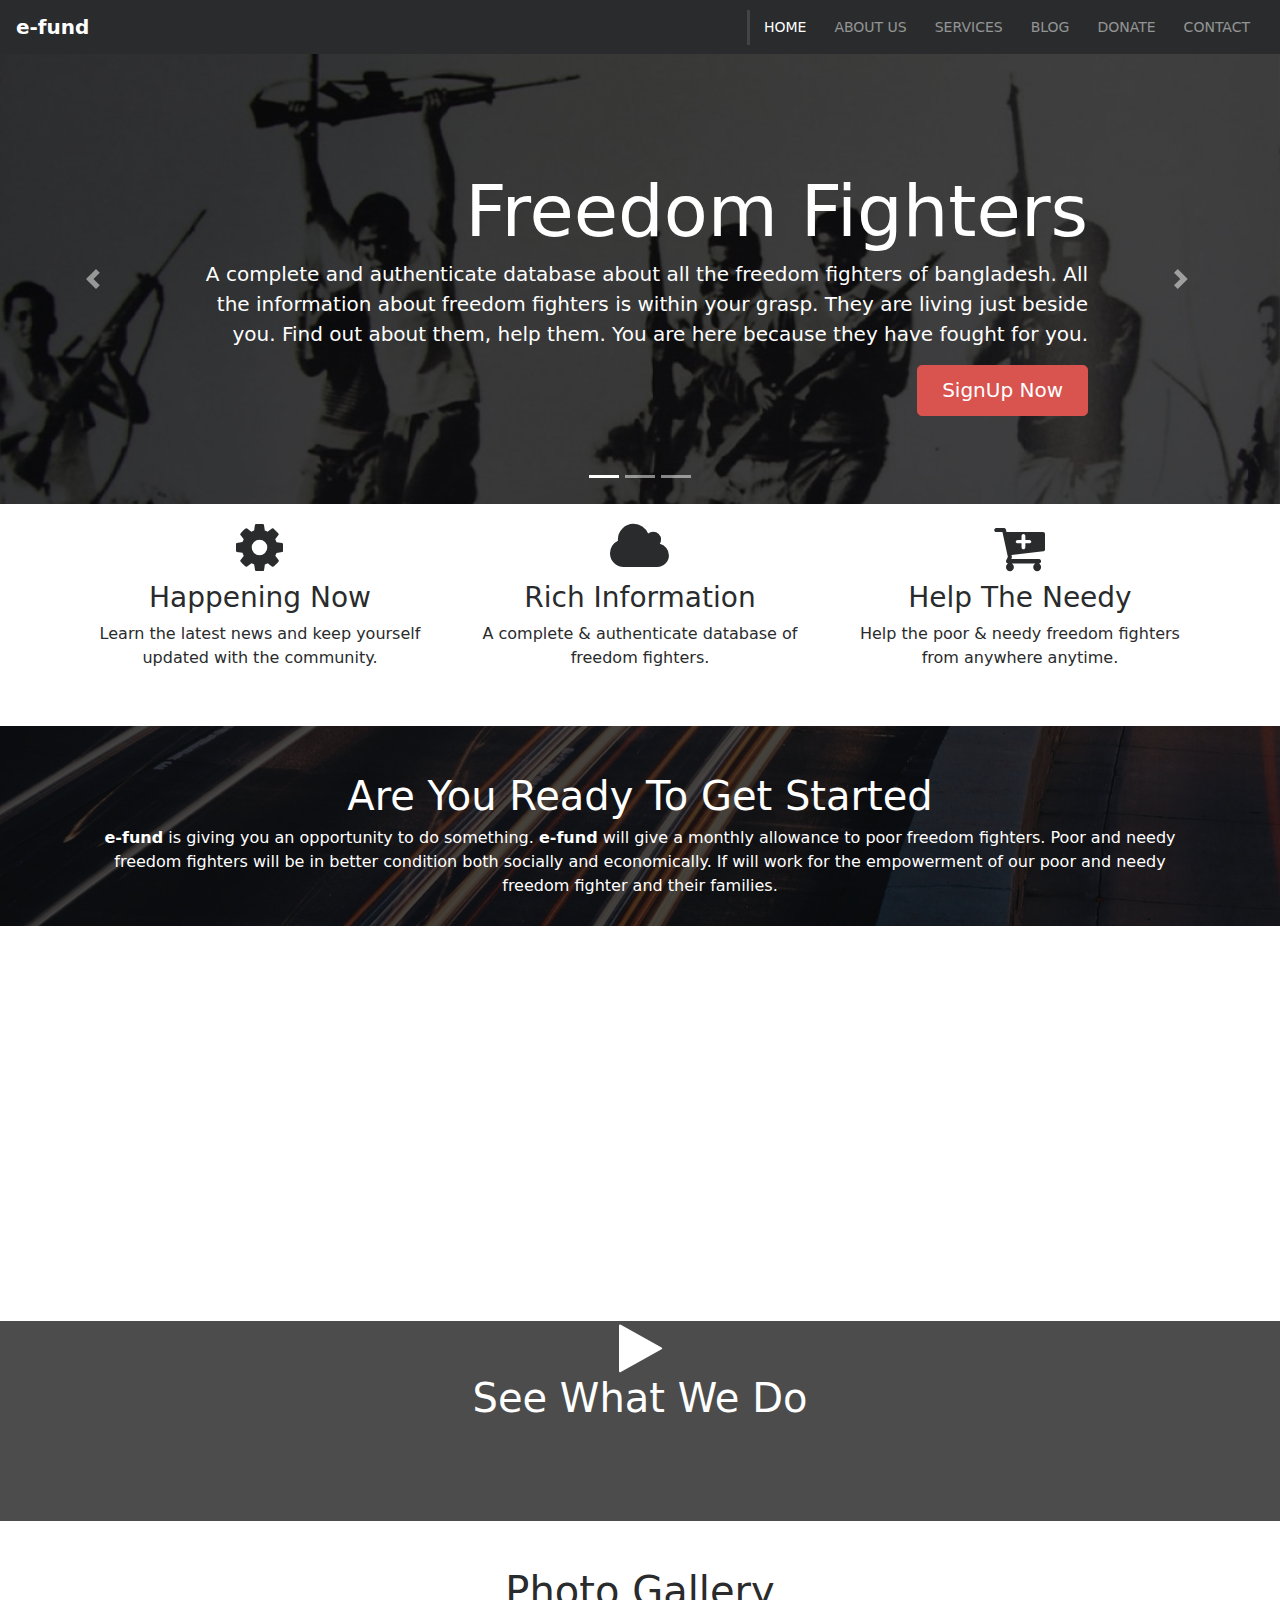
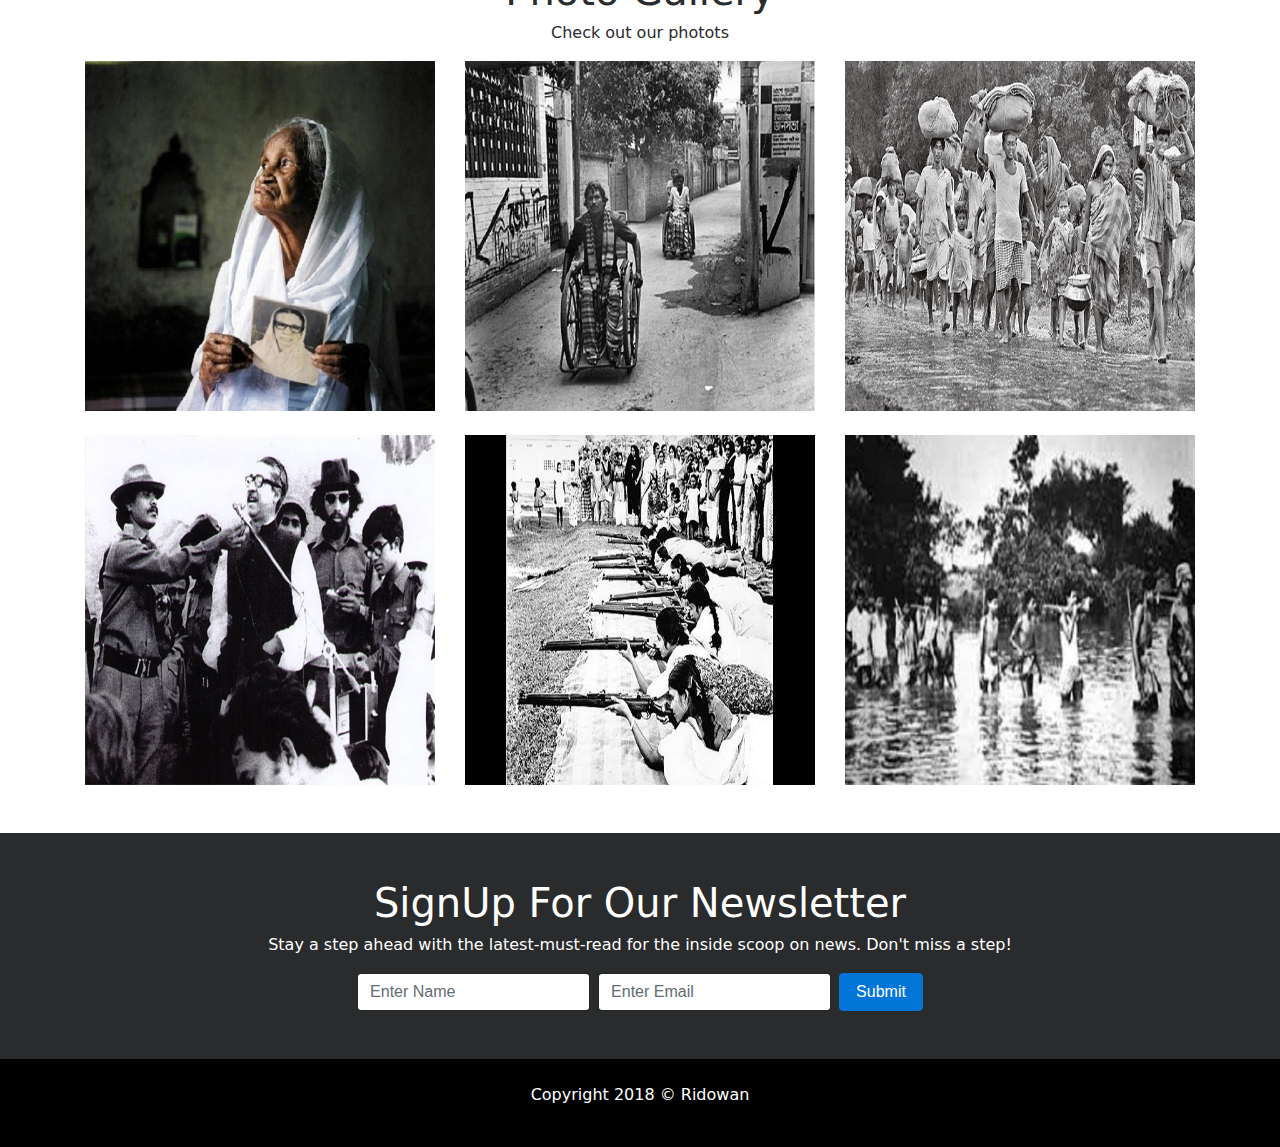
<file: index.html>
<!DOCTYPE html>
<html lang="en">

<head>
  <meta charset="UTF-8">
  <meta name="viewport" content="width=device-width, initial-scale=1.0">
  <meta http-equiv="X-UA-Compatible" content="ie=edge">
  <link rel="stylesheet" href="css/font-awesome.min.css">
  <link rel="stylesheet" href="css/bootstrap.css">
  <link rel="stylesheet" href="css/animate.css">
  <link rel="stylesheet" href="css/ekko-lightbox.css">
  <link rel="stylesheet" href="css/style.css">
  <title>e-fund</title>
</head>

<body>
  <nav class="navbar navbar-toggleable-sm navbar-inverse bg-inverse">
    <button class="navbar-toggler navbar-toggler-right" data-toggle="collapse" data-target="#navbarNav">
      <span class="navbar-toggler-icon"></span>
    </button>
    <a href="/" class="navbar-brand"><b>e-fund</b></a>
    <div class="collapse navbar-collapse" id="navbarNav">
      <ul class="navbar-nav ml-auto">
        <li class="nav-item"><a href="/" class="nav-link active">Home</a></li>
        <li class="nav-item"><a href="about.html" class="nav-link">About Us</a></li>
        <li class="nav-item"><a href="services.html" class="nav-link">Services</a></li>
        <li class="nav-item"><a href="blog.html" class="nav-link">Blog</a></li>
        <li class="nav-item"><a href="donate.html" class="nav-link">Donate</a></li>
        <li class="nav-item"><a href="contact.html" class="nav-link">Contact</a></li>
      </ul>
    </div>
  </nav>
  <!-- Showcase Slider -->
  <section id="showcase">
    <div id="myCarousel" class="carousel slide" data-ride="carousel">
      <ol class="carousel-indicators">
        <li data-target="#myCarousel" data-slide-to="0" class="active"></li>
        <li data-target="#myCarousel" data-slide-to="1"></li>
        <li data-target="#myCarousel" data-slide-to="2"></li>
      </ol>
      <div class="carousel-inner">
        <div class="carousel-item carousel-image-1 active">
          <div class="container dark-overlay">
            <div class="carousel-caption d-none d-sm-block text-right mb-5">
              <h1 class="display-3">Freedom Fighters</h1>
              <p class="lead">A complete and authenticate database about all the freedom fighters of bangladesh. All the information about freedom fighters is within your grasp. They are living just beside you. Find out about them, help them. You are here because they have fought for you.</p>
              <a href="" class="btn btn-danger btn-lg">SignUp Now</a>
            </div>
          </div>
        </div>
        <div class="carousel-item carousel-image-2">
          <div class="container dark-overlay">
            <div class="carousel-caption d-none d-sm-block mb-5">
              <h1 class="display-3">Poverty Battle</h1>
              <p class="lead">Freedom fighter Azizar wins war but loses poverty battle. Though they were not so educated, the spirit of freedom in the country touched their heart and they willingly risked their lives to join the war.</p>
              <a href="http://www.dhakatribune.com/bangladesh/2016/12/06/freedom-fighter-azizar-wins-war-not-poverty/" target="_blank" class="btn btn-primary btn-lg">Learn More</a>
            </div>
          </div>
        </div>
        <div class="carousel-item carousel-image-3">
          <div class="container dark-overlay">
            <div class="carousel-caption d-none d-sm-block text-right mb-5">
              <h1 class="display-3">Kakon Bibi</h1>
              <p class="lead">VALIANT freedom fighter Bir Protik Kakon Bibi continues to fight. She lost her husband, family and many others for the country's liberation. The poor lady often has to depend on the monthly government allowance amounting to only <b>500 Taka</b>, which is also not given regularly. Mostly the payment is made after months.</p>
              <a href="/donate.html" class="btn btn-success btn-lg">Donate Now</a>
            </div>
          </div>
        </div>
      </div>
      <a href="#myCarousel" class="carousel-control-prev" data-slide="prev">
        <span class="carousel-control-prev-icon"></span>
      </a>
      <a href="#myCarousel" class="carousel-control-next" data-slide="next">
        <span class="carousel-control-next-icon"></span>
      </a>
    </div>
  </section>

  <!-- HOME ICON SECTION -->
  <section id="home-icon" class="py-3">
    <div class="container">
      <div class="row">
        <div class="col-md-4 text-center mb-4 wow rollIn">
          <i class="fa fa-cog mb-2"></i>
          <h3>Happening Now</h3>
          <p>Learn the latest news and keep yourself updated with the community.</p>
        </div>
        <div class="col-md-4 text-center mb-4  wow jackInTheBox">
          <i class="fa fa-cloud mb-2"></i>
          <h3>Rich Information</h3>
          <p>A complete & authenticate database of freedom fighters.</p>
        </div>
        <div class="col-md-4 text-center mb-4 wow rollIn">
          <i class="fa fa-cart-plus mb-2"></i>
          <h3>Help The Needy</h3>
          <p>Help the poor & needy freedom fighters from anywhere anytime.</p>
        </div>
      </div>
    </div>
  </section>

  <!-- HOME HEADING SECTION -->
  <section id="home-heading" class="p-5">
    <div class="dark-overlay">
      <div class="row">
        <div class="col">
          <div class="container pt-5">
            <h1>Are You Ready To Get Started</h1>
            <p class=" hidden-sm-down wow rotateIn">
              <b>e-fund</b> is giving you an opportunity to do something. <b>e-fund</b> will give a monthly allowance to poor freedom fighters. Poor and needy freedom fighters will be in better condition both socially and economically. If will work for the empowerment of our poor and needy freedom fighter and their families.</p>
          </div>
        </div>
      </div>
    </div>
  </section>

  <!-- INFO SECTION -->
  <section id="info" class="py-3">
    <div class="container">
      <div class="row">
        <div class="col-sm-6 align-self-center wow jello">
          <h3>How <b>e-fund</b>  work?</h3>
          <p>Every Freedom fighter will maintain a bank account. e-fund will help them in that regard. The donor can directly put money on their account. There is no third party in action. Donors can directly communicate with the recipient. There will be various payment methods like bikash, rocket, online banking and so on. Payment can be done through mobile also.</p>
          <a href="#" class="btn btn-outline-danger btn-lg">Learn More</a>
        </div>
        <div class="col-sm-6 wow wobble">
          <img src="img/lap.jpg" alt="" class="img-fluid">
        </div>
      </div>
    </div>
  </section>

  <!-- VIDEO PLAY SECTION -->
  <section id="video-play">
    <div class="dark-overlay">
      <div class="row">
        <div class="col">
          <div class="container">
            <a href="" class="video" data-video="https://www.youtube.com/embed/pXoL0sMdl0w" data-toggle="modal" data-target="#videoModal"><i class="fa fa-play"></i></a>
            <h1>See What We Do</h1>
          </div>
        </div>
      </div>
    </div>
  </section>

  <!-- VIDEO MODAL -->
  <div class="modal fade" id="videoModal">
    <div class="modal-dialog">
      <div class="modal-content">
        <div class="modal-body">
          <button class="close" data-dismiss="modal"><span>&times;</span></button>
          <iframe src="" height="400" width="100%" frameborder="0" allowfullscreen></iframe>
        </div>
      </div>
    </div>
  </div>

  <!-- PHOTO GALLERY -->
  <section id="gallery" class="py-5">
    <div class="container">
      <h1 class="text-center">Photo Gallery</h1>
      <p class="text-center">Check out our photots</p>
      <div class="row mb-4">
        <div class="col-md-4">
          <a href="img/gallary(1).jpg" data-toggle="lightbox" data-gallery="img-gallery">
            <img src="img/gallary(1).jpg" height="400" width="400" alt="" class="img-fluid">
          </a>
        </div>
        <div class="col-md-4">
          <a href="img/gallary(2).jpg" data-toggle="lightbox" data-gallery="img-gallery">
            <img src="img/gallary(2).jpg" height="400" width="400" alt="" class="img-fluid">
          </a>
        </div>
        <div class="col-md-4">
          <a href="img/gallary(3).jpg" data-toggle="lightbox" data-gallery="img-gallery">
            <img src="img/gallary(3).jpg" height="400" width="400" alt="" class="img-fluid">
          </a>
        </div>
      </div>
      <div class="row">
        <div class="col-md-4">
          <a href="img/gallary(4).jpg" data-toggle="lightbox" data-gallery="img-gallery">
            <img src="img/gallary(4).jpg" height="400" width="400" alt="" class="img-fluid">
          </a>
        </div>
        <div class="col-md-4">
          <a href="img/gallary(5).jpg" data-toggle="lightbox" data-gallery="img-gallery">
            <img src="img/gallary(5).jpg" height="400" width="400" alt="" class="img-fluid">
          </a>
        </div>
        <div class="col-md-4">
          <a href="img/gallary(6).jpg" data-toggle="lightbox" data-gallery="img-gallery">
            <img src="img/gallary(6).jpg" height="400" width="400" alt="" class="img-fluid">
          </a>
        </div>
      </div>
    </div>
  </section>

  <!-- NEWSLETTER SECTION -->
  <section id="newsletter" class="bg-inverse text-white text-center p-5">
    <div class="container">
      <div class="row">
        <div class="col">
          <h1>SignUp For Our Newsletter</h1>
          <p>Stay a step ahead with the latest-must-read for the inside scoop on news. Don't miss a step!</p>
          <form action="" class="form-inline justify-content-center">
            <label class="sr-only" for="name">Name</label>
            <input type="text" id="name" class="form-control mb-2 mr-sm-2 mb-sm-0" placeholder="Enter Name">
            <label class="sr-only" for="email">Email</label>
            <input type="text" id="email" class="form-control mb-2 mr-sm-2 mb-sm-0" placeholder="Enter Email">
            <button class="btn btn-primary" type="submit">Submit</button>
          </form>
        </div>
      </div>
    </div>
  </section>

  <!-- FOOTER -->
  <footer id="main-footer" class="text-center p-4">
    <div class="container">
      <div class="row">
        <div class="col">
          <p>Copyright 2018 &copy; Ridowan</p>
        </div>
      </div>
    </div>
  </footer>

  <script type="text/javascript" src="js/jquery.min.js"></script>
  <script type="text/javascript" src="js/tether.min.js"></script>
  <script type="text/javascript" src="js/bootstrap.min.js"></script>
  <script type="text/javascript" src="js/ekko-lightbox.min.js"></script>
  <script src="js/wow.min.js"></script>
  <script type="text/javascript" src="js/main.js"></script>
</body>

</html>
</file>
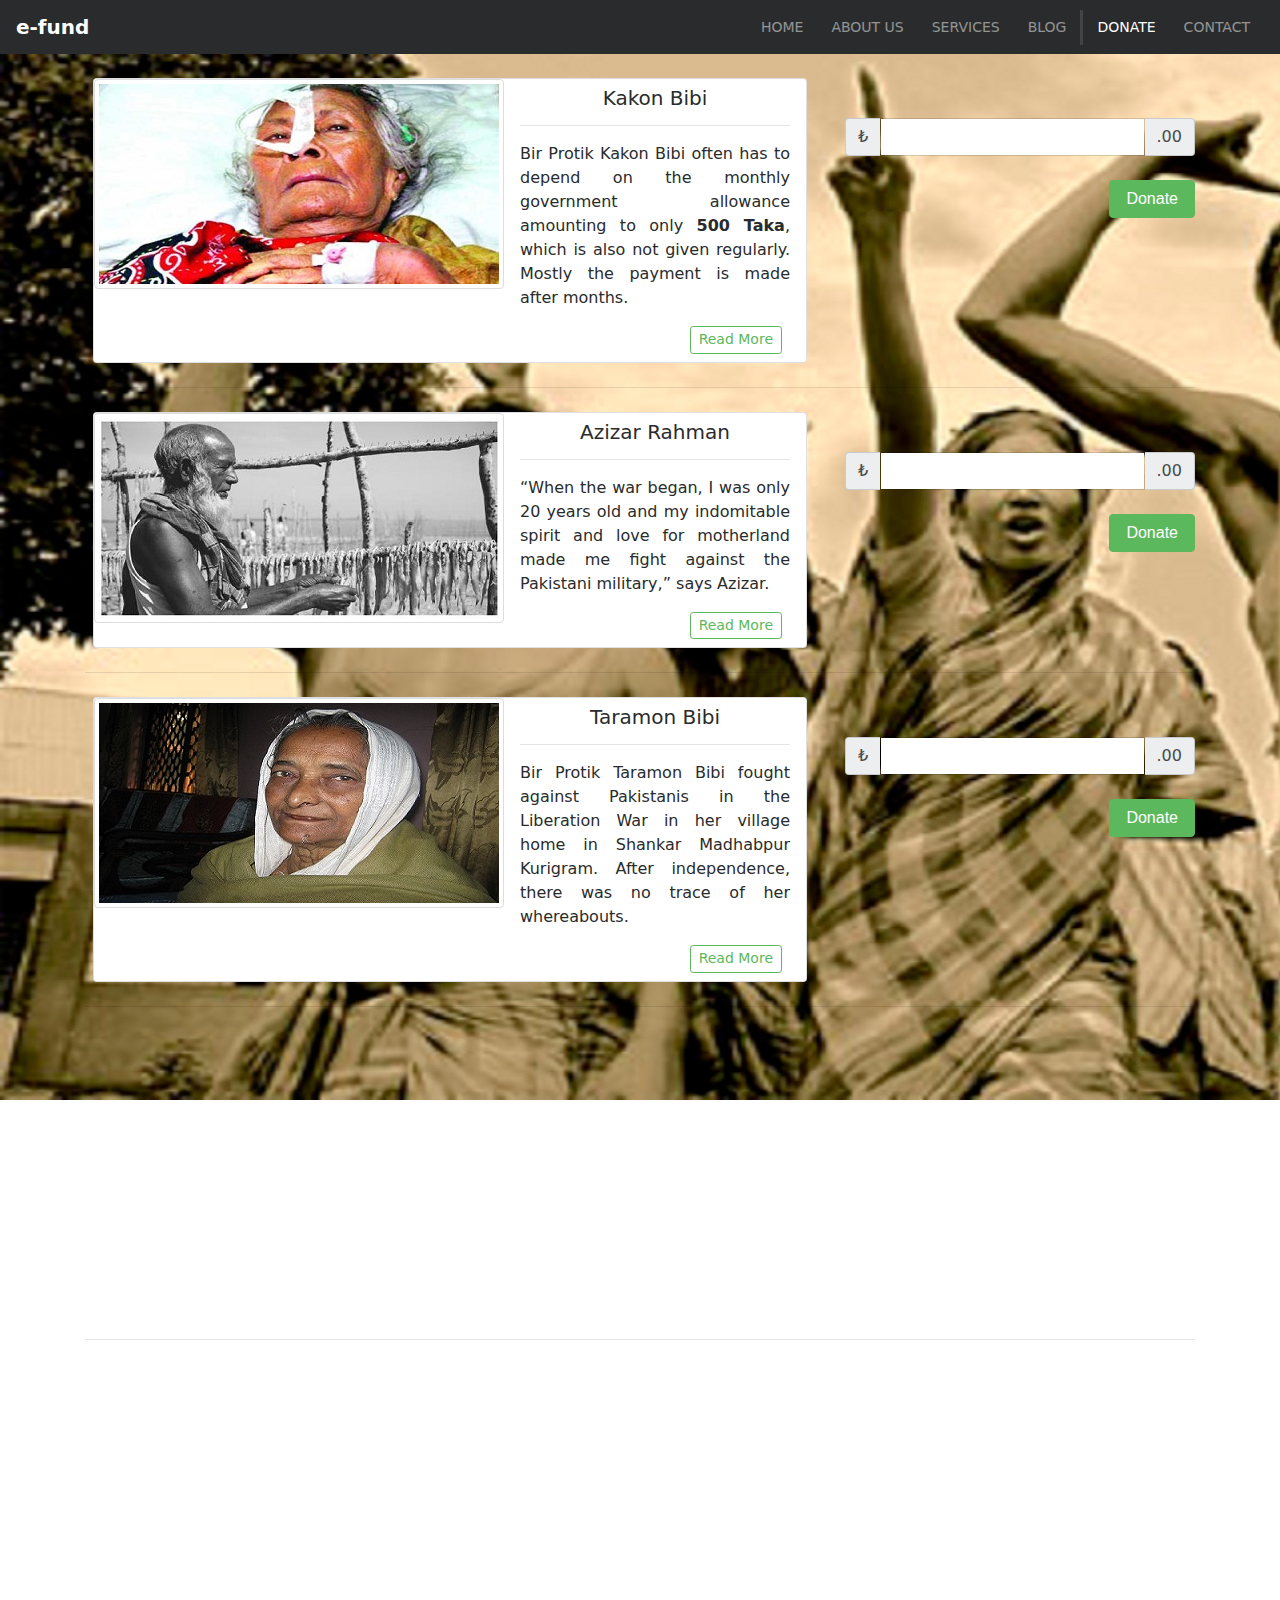
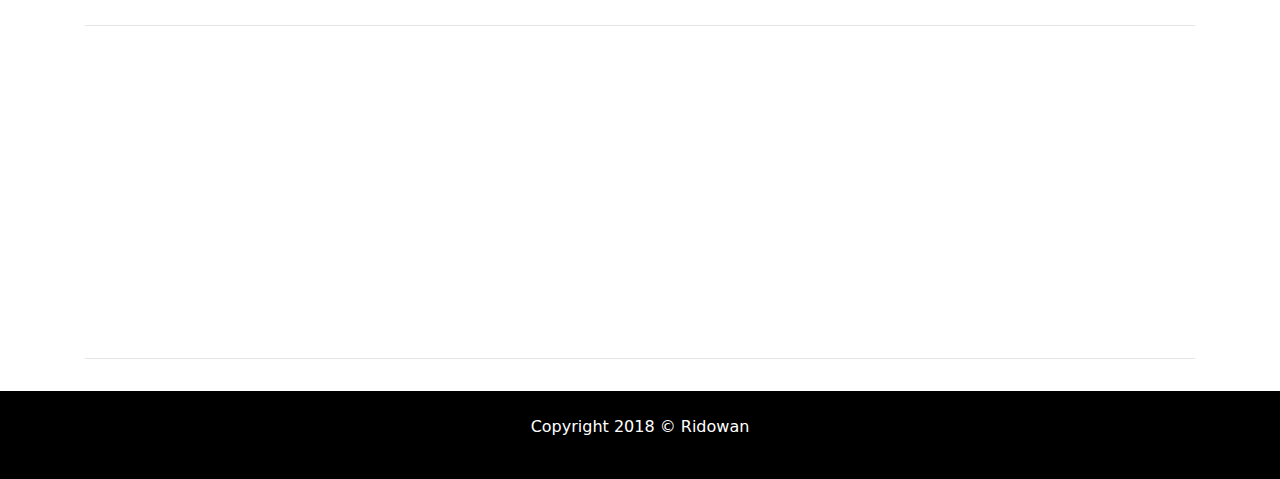
<file: donate.html>
<!DOCTYPE html>
<html lang="en">

<head>
  <meta charset="UTF-8">
  <meta name="viewport" content="width=device-width, initial-scale=1.0">
  <meta http-equiv="X-UA-Compatible" content="ie=edge">
  <link rel="stylesheet" href="css/font-awesome.min.css">
  <link rel="stylesheet" href="css/bootstrap.css">
  <link rel="stylesheet" href="css/animate.css">
  <link rel="stylesheet" href="css/ekko-lightbox.css">
  <link rel="stylesheet" href="css/style.css">
  <title>e-fund</title>
</head>

<body>
  <nav class="navbar navbar-toggleable-sm navbar-inverse bg-inverse">
    <button class="navbar-toggler navbar-toggler-right" data-toggle="collapse" data-target="#navbarNav">
      <span class="navbar-toggler-icon"></span>
    </button>
    <a href="/" class="navbar-brand">
      <b>e-fund</b>
    </a>
    <div class="collapse navbar-collapse" id="navbarNav">
      <ul class="navbar-nav ml-auto">
        <li class="nav-item">
          <a href="/" class="nav-link">Home</a>
        </li>
        <li class="nav-item">
          <a href="about.html" class="nav-link">About Us</a>
        </li>
        <li class="nav-item">
          <a href="services.html" class="nav-link">Services</a>
        </li>
        <li class="nav-item">
          <a href="blog.html" class="nav-link">Blog</a>
        </li>
        <li class="nav-item">
          <a href="donate.html" class="nav-link active">Donate</a>
        </li>
        <li class="nav-item">
          <a href="contact.html" class="nav-link">Contact</a>
        </li>
      </ul>
    </div>
  </nav>

  <!-- INFO SECTION -->
  <section id="donate" class="py-3">
    <div class="container">  
      <div class="row">
        <div class="col-sm-8 wow jello">
          <div class="card m-2">
            <div class="media">
              <img class="d-flex mr-3 align-self-start img-thumbnail img-fluid hidden-md-down" src="img/donate (1).jpg" alt="No Image">
              <div class="media-body mr-3">
                <h5 class="display-6 mt-2">Kakon Bibi</h5><hr>
                <p class="text-justify">Bir Protik Kakon Bibi often has to depend on the monthly government allowance amounting to only
                  <b>500 Taka</b>, which is also not given regularly. Mostly the payment is made after months.</p>
                <a href="" class="btn btn-outline-success btn-sm bottom-align-text float-right mb-2 mr-2">Read More</a>
              </div>
            </div>
          </div>
        </div>
        <div class="col-sm-4 wow rubberBand mt-5">
          <div class="input-group">
            <span class="input-group-addon">&#8378;</span>
            <input class="form-control" type="number">
            <span class="input-group-addon">.00</span>
          </div><br>
          <button class="btn btn-success float-right">Donate</button>
        </div>
      </div>
      <hr>
      <div class="row">
        <div class="col-sm-8 wow jello">
          <div class="card m-2">
            <div class="media">
              <img class="d-flex mr-3 align-self-start img-thumbnail img-fluid hidden-md-down" src="img/donate (2).jpg" alt="No Image">
              <div class="media-body mr-3">
                <h5 class="display-6 mt-2">Azizar Rahman</h5>
                <hr>
                <p class="text-justify">“When the war began, I was only 20 years old and my indomitable spirit and love for motherland made me fight against the
                Pakistani military,” says Azizar.</p>
                <a href="" class="btn btn-outline-success btn-sm bottom-align-text float-right mb-2 mr-2">Read More</a>
              </div>
            </div>
          </div>
        </div>
        <div class="col-sm-4 wow rubberBand mt-5">
          <div class="input-group">
            <span class="input-group-addon">&#8378;</span>
            <input class="form-control" type="number">
            <span class="input-group-addon">.00</span>
          </div>
          <br>
          <button class="btn btn-success float-right">Donate</button>
        </div>
      </div>
      <hr>
      <div class="row">
        <div class="col-sm-8 wow jello">
          <div class="card m-2">
            <div class="media">
              <img class="d-flex mr-3 align-self-start img-thumbnail img-fluid hidden-md-down" src="img/donate (3).jpg" alt="No Image">
              <div class="media-body mr-3">
                <h5 class="display-6 mt-2">Taramon Bibi</h5>
                <hr>
                <p class="text-justify">Bir Protik Taramon Bibi fought against Pakistanis in the Liberation War in her village home in Shankar Madhabpur Kurigram. After independence, there was no trace of her whereabouts.</p>
                <a href="" class="btn btn-outline-success btn-sm bottom-align-text float-right mb-2 mr-2">Read More</a>
              </div>
            </div>
          </div>
        </div>
        <div class="col-sm-4 wow rubberBand mt-5">
          <div class="input-group">
            <span class="input-group-addon">&#8378;</span>
            <input class="form-control" type="number">
            <span class="input-group-addon">.00</span>
          </div>
          <br>
          <button class="btn btn-success float-right">Donate</button>
        </div>
      </div>
      <hr>
      <div class="row">
        <div class="col-sm-8 wow jello">
          <div class="card m-2">
            <div class="media">
              <img class="d-flex mr-3 align-self-start img-thumbnail img-fluid hidden-md-down" src="img/donate (1).jpg" alt="No Image">
              <div class="media-body mr-3">
                <h5 class="display-6 mt-2">Kakon Bibi</h5><hr>
                <p class="text-justify">Bir Protik Kakon Bibi often has to depend on the monthly government allowance amounting to only
                  <b>500 Taka</b>, which is also not given regularly. Mostly the payment is made after months.</p>
                <a href="" class="btn btn-outline-success btn-sm bottom-align-text float-right mb-2 mr-2">Read More</a>
              </div>
            </div>
          </div>
        </div>
        <div class="col-sm-4 wow rubberBand mt-5">
          <div class="input-group">
            <span class="input-group-addon">&#8378;</span>
            <input class="form-control" type="number">
            <span class="input-group-addon">.00</span>
          </div><br>
          <button class="btn btn-success float-right">Donate</button>
        </div>
      </div>
      <hr>
      <div class="row">
        <div class="col-sm-8 wow jello">
          <div class="card m-2">
            <div class="media">
              <img class="d-flex mr-3 align-self-start img-thumbnail img-fluid hidden-md-down" src="img/donate (2).jpg" alt="No Image">
              <div class="media-body mr-3">
                <h5 class="display-6 mt-2">Azizar Rahman</h5>
                <hr>
                <p class="text-justify">“When the war began, I was only 20 years old and my indomitable spirit and love for motherland made me fight against the
                Pakistani military,” says Azizar.</p>
                <a href="" class="btn btn-outline-success btn-sm bottom-align-text float-right mb-2 mr-2">Read More</a>
              </div>
            </div>
          </div>
        </div>
        <div class="col-sm-4 wow rubberBand mt-5">
          <div class="input-group">
            <span class="input-group-addon">&#8378;</span>
            <input class="form-control" type="number">
            <span class="input-group-addon">.00</span>
          </div>
          <br>
          <button class="btn btn-success float-right">Donate</button>
        </div>
      </div>
      <hr>
      <div class="row">
        <div class="col-sm-8 wow jello">
          <div class="card m-2">
            <div class="media">
              <img class="d-flex mr-3 align-self-start img-thumbnail img-fluid hidden-md-down" src="img/donate (3).jpg" alt="No Image">
              <div class="media-body mr-3">
                <h5 class="display-6 mt-2">Taramon Bibi</h5>
                <hr>
                <p class="text-justify">Bir Protik Taramon Bibi fought against Pakistanis in the Liberation War in her village home in Shankar Madhabpur Kurigram. After independence, there was no trace of her whereabouts.</p>
                <a href="" class="btn btn-outline-success btn-sm bottom-align-text float-right mb-2 mr-2">Read More</a>
              </div>
            </div>
          </div>
        </div>
        <div class="col-sm-4 wow rubberBand mt-5">
          <div class="input-group">
            <span class="input-group-addon">&#8378;</span>
            <input class="form-control" type="number">
            <span class="input-group-addon">.00</span>
          </div>
          <br>
          <button class="btn btn-success float-right">Donate</button>
        </div>
      </div>
      <hr>

    </div>
  </section>


  <!-- FOOTER -->
  <footer id="main-footer" class="text-center p-4">
    <div class="container">
      <div class="row">
        <div class="col">
          <p>Copyright 2018 &copy; Ridowan</p>
        </div>
      </div>
    </div>
  </footer>

  <script type="text/javascript" src="js/jquery.min.js"></script>
  <script type="text/javascript" src="js/tether.min.js"></script>
  <script type="text/javascript" src="js/bootstrap.min.js"></script>
  <script type="text/javascript" src="js/ekko-lightbox.min.js"></script>
  <script src="js/wow.min.js"></script>
  <script type="text/javascript" src="js/main.js"></script>
</body>

</html>
</file>
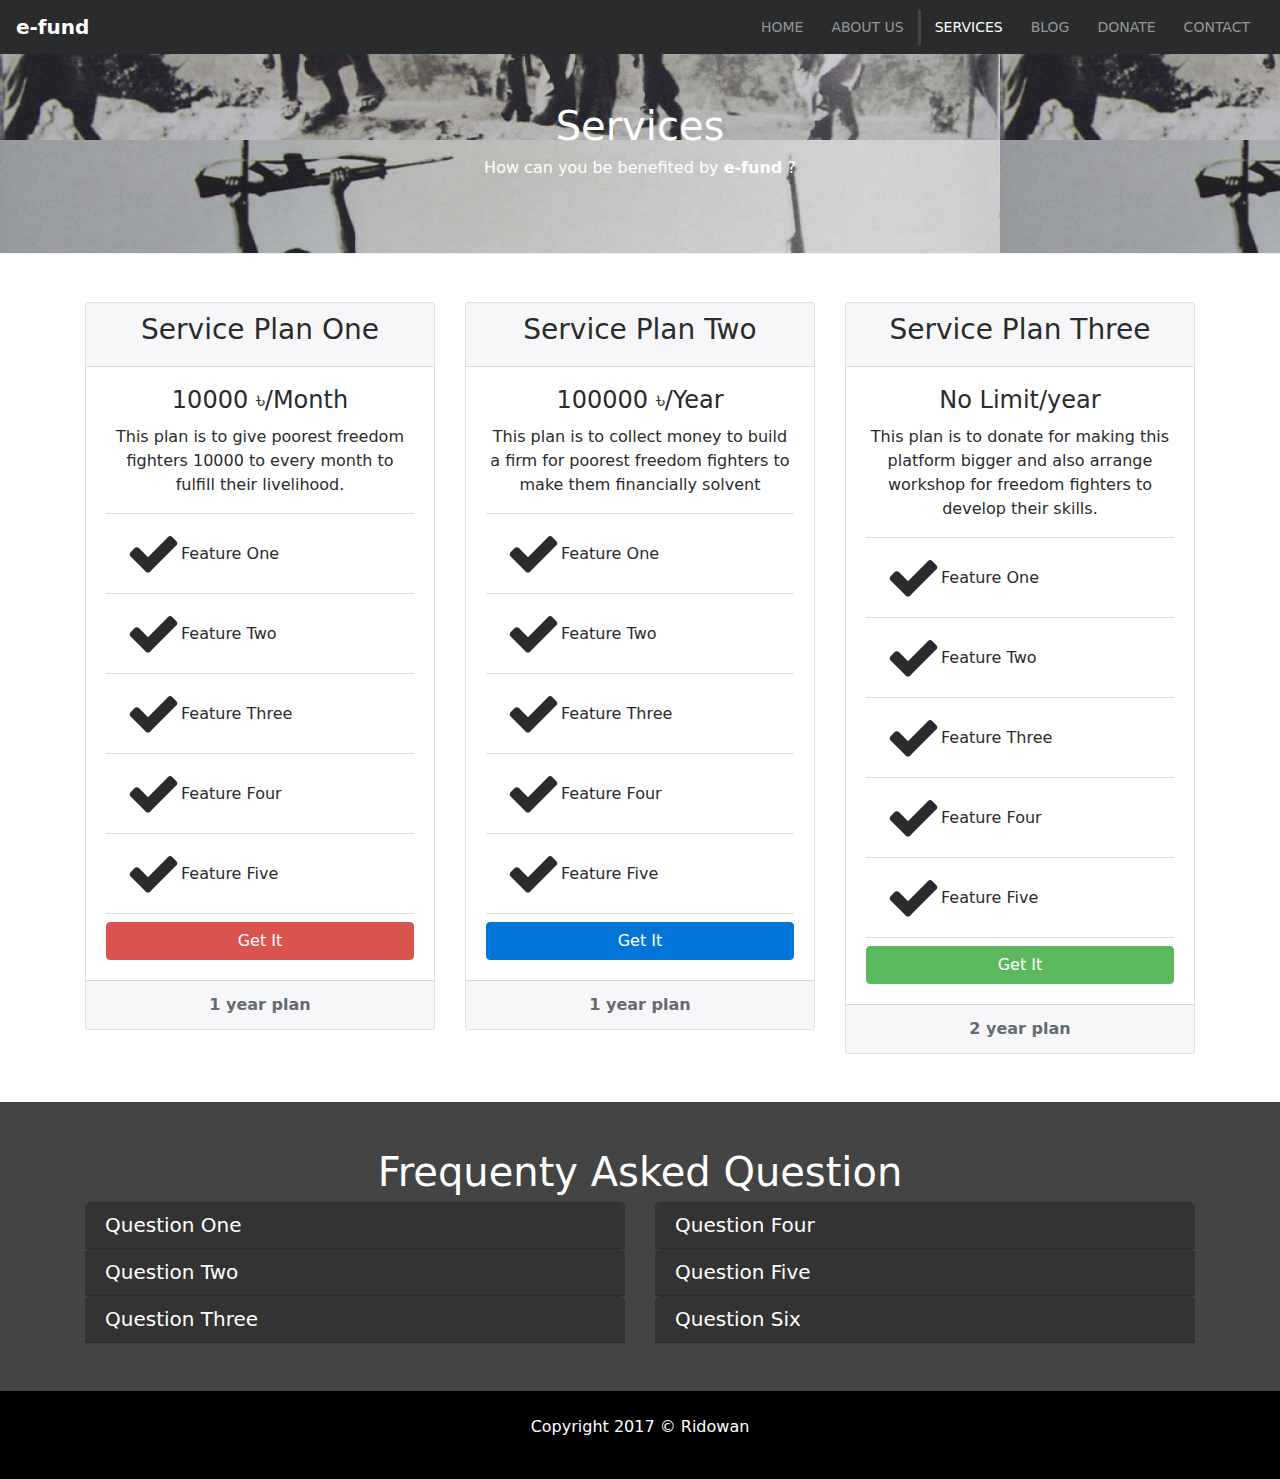
<file: services.html>
<!DOCTYPE html>
<html lang="en">

<head>
  <meta charset="UTF-8">
  <meta name="viewport" content="width=device-width, initial-scale=1.0">
  <meta http-equiv="X-UA-Compatible" content="ie=edge">
  <link rel="stylesheet" href="css/font-awesome.min.css">
  <link rel="stylesheet" href="css/bootstrap.css">
  <link rel="stylesheet" href="css/animate.css">
  <link rel="stylesheet" href="css/ekko-lightbox.css">
  <link rel="stylesheet" href="css/slick.css">
  <link rel="stylesheet" href="css/slick-theme.css">
  <!-- <link rel="stylesheet" href="https://cdnjs.cloudflare.com/ajax/libs/ekko-lightbox/5.3.0/ekko-lightbox.css" /> -->
  <link rel="stylesheet" href="css/style.css">
  <title>Glozzom Bootstrap4 Theme</title>
</head>

<body>
  <nav class="navbar navbar-toggleable-sm navbar-inverse bg-inverse">
    <button class="navbar-toggler navbar-toggler-right" data-toggle="collapse" data-target="#navbarNav">
      <span class="navbar-toggler-icon"></span>
    </button>
    <a href="/" class="navbar-brand">
      <b>e-fund</b>
    </a>
    <div class="collapse navbar-collapse" id="navbarNav">
      <ul class="navbar-nav ml-auto">
        <li class="nav-item">
          <a href="/" class="nav-link">Home</a>
        </li>
        <li class="nav-item">
          <a href="about.html" class="nav-link">About Us</a>
        </li>
        <li class="nav-item">
          <a href="services.html" class="nav-link active">Services</a>
        </li>
        <li class="nav-item">
          <a href="blog.html" class="nav-link">Blog</a>
        </li>
        <li class="nav-item">
          <a href="donate.html" class="nav-link">Donate</a>
        </li>
        <li class="nav-item">
          <a href="contact.html" class="nav-link">Contact</a>
        </li>
      </ul>
    </div>
  </nav>

<!-- HEADER SECTION -->
  <header id="page-header">
    <div class="container">
      <div class="row">
        <div class="col-md-6 offset-md-3 text-center">
          <h1>Services</h1>
          <p>How can you be benefited by <b>e-fund</b> ?</p>
        </div>
      </div>
    </div>
  </header>

  <section id="services" class="py-5">
    <div class="container">
      <div class="row">
        <div class="col-md-4">
          <div class="card text-center">
            <div class="card-header">
              <h3>Service Plan One</h3>
            </div>
            <div class="card-block">
              <h4 class="card-title">10000 &#x9f3;/Month</h4>
              <p>This plan is to give poorest freedom fighters 10000 to every month to fulfill their livelihood.</p>
              <ul class="list-group list-group-flush">
                <li class="list-group-item"><i class="fa fa-check"> </i>Feature One</li>
                <li class="list-group-item"><i class="fa fa-check"> </i>Feature Two</li>
                <li class="list-group-item"><i class="fa fa-check"> </i>Feature Three</li>
                <li class="list-group-item"><i class="fa fa-check"> </i>Feature Four</li>
                <li class="list-group-item"><i class="fa fa-check"> </i>Feature Five</li>
              </ul>
              <a href="" class="btn btn-danger btn-block mt-2">Get It</a>
            </div>
            <div class="card-footer text-muted">
              <strong>1 year plan</strong>
            </div>
          </div>
        </div>
        <div class="col-md-4">
          <div class="card text-center">
            <div class="card-header">
              <h3>Service Plan Two</h3>
            </div>
            <div class="card-block">
              <h4 class="card-title">100000 &#x9f3;/Year</h4>
              <p>This plan is to collect money to build a firm for poorest freedom fighters to make them financially solvent</p>
              <ul class="list-group list-group-flush">
                <li class="list-group-item"><i class="fa fa-check"> </i>Feature One</li>
                <li class="list-group-item"><i class="fa fa-check"> </i>Feature Two</li>
                <li class="list-group-item"><i class="fa fa-check"> </i>Feature Three</li>
                <li class="list-group-item"><i class="fa fa-check"> </i>Feature Four</li>
                <li class="list-group-item"><i class="fa fa-check"> </i>Feature Five</li>
              </ul>
              <a href="" class="btn btn-primary btn-block mt-2">Get It</a>
            </div>
            <div class="card-footer text-muted">
              <strong>1 year plan</strong>
            </div>
          </div>
        </div>
        <div class="col-md-4">
          <div class="card text-center">
            <div class="card-header">
              <h3>Service Plan Three</h3>
            </div>
            <div class="card-block">
              <h4 class="card-title">No Limit/year</h4>
              <p>This plan is to donate for making this platform bigger and also arrange  workshop for freedom fighters to develop
              their skills.</p>
              <ul class="list-group list-group-flush">
                <li class="list-group-item"><i class="fa fa-check"> </i>Feature One</li>
                <li class="list-group-item"><i class="fa fa-check"> </i>Feature Two</li>
                <li class="list-group-item"><i class="fa fa-check"> </i>Feature Three</li>
                <li class="list-group-item"><i class="fa fa-check"> </i>Feature Four</li>
                <li class="list-group-item"><i class="fa fa-check"> </i>Feature Five</li>
              </ul>
              <a href="" class="btn btn-success btn-block mt-2">Get It</a>
            </div>
            <div class="card-footer text-muted">
              <strong>2 year plan</strong>
            </div>
          </div>
        </div>
      </div>
    </div>
  </section>

  <!-- FAQ -->
  <section id="faq-section" class="p-5 bg-dark">
    <div class="container">
      <h1 class="text-center">Frequenty Asked Question</h1>
      <div class="row">
        <div class="col-md-6">
          <div id="accordionLeft" class="accordion">
            <div class="card">
              <div class="card-header" id="headingOne">
                <h5 class="mb-0">
                  <a href="#collapseOne" data-toggle="collapse" data-parent="#accordionLeft">Question One</a>
                </h5>
              </div>
              <div class="collapse" id="collapseOne">
                <div class="card-block">
                  <p>Lorem ipsum dolor sit amet, consectetur adipisicing elit. Error omnis unde incidunt minus iure aspernatur, illum aliquam iusto recusandae quisquam beatae deleniti impedit necessitatibus perferendis vel dicta tempore? Voluptate, quam!</p>
                </div>
              </div>
            </div>
            <div class="card">
              <div class="card-header" id="headingTwo">
                <h5 class="mb-0">
                  <a href="#collapseTwo" data-toggle="collapse" data-parent="#accordionLeft">Question Two</a>
                </h5>
              </div>
              <div class="collapse" id="collapseTwo">
                <div class="card-block">
                  <p>Lorem ipsum dolor sit amet, consectetur adipisicing elit. Error omnis unde incidunt minus iure aspernatur, illum aliquam iusto recusandae quisquam beatae deleniti impedit necessitatibus perferendis vel dicta tempore? Voluptate, quam!</p>
                </div>
              </div>
            </div>
            <div class="card">
              <div class="card-header" id="headingThree">
                <h5 class="mb-0">
                  <a href="#collapseThree" data-toggle="collapse" data-parent="#accordionLeft">Question Three</a>
                </h5>
              </div>
              <div class="collapse" id="collapseThree">
                <div class="card-block">
                  <p>Lorem ipsum dolor sit amet, consectetur adipisicing elit. Error omnis unde incidunt minus iure aspernatur, illum aliquam iusto recusandae quisquam beatae deleniti impedit necessitatibus perferendis vel dicta tempore? Voluptate, quam!</p>
                </div>
              </div>
            </div>
          </div>
        </div>
        <div class="col-md-6">
          <div id="accordionRight" class="accordion">
            <div class="card">
              <div class="card-header" id="headingFour">
                <h5 class="mb-0">
                  <a href="#collapseFour" data-toggle="collapse" data-parent="#accordionRight">Question Four</a>
                </h5>
              </div>
              <div class="collapse" id="collapseFour">
                <div class="card-block">
                  <p>Lorem ipsum dolor sit amet, consectetur adipisicing elit. Error omnis unde incidunt minus iure aspernatur, illum aliquam iusto recusandae quisquam beatae deleniti impedit necessitatibus perferendis vel dicta tempore? Voluptate, quam!</p>
                </div>
              </div>
            </div>
            <div class="card">
              <div class="card-header" id="headingFive">
                <h5 class="mb-0">
                  <a href="#collapseFive" data-toggle="collapse" data-parent="#accordionRight">Question Five</a>
                </h5>
              </div>
              <div class="collapse" id="collapseFive">
                <div class="card-block">
                  <p>Lorem ipsum dolor sit amet, consectetur adipisicing elit. Error omnis unde incidunt minus iure aspernatur, illum aliquam iusto recusandae quisquam beatae deleniti impedit necessitatibus perferendis vel dicta tempore? Voluptate, quam!</p>
                </div>
              </div>
            </div>
            <div class="card">
              <div class="card-header" id="headingSix">
                <h5 class="mb-0">
                  <a href="#collapseSix" data-toggle="collapse" data-parent="#accordionRight">Question Six</a>
                </h5>
              </div>
              <div class="collapse" id="collapseSix">
                <div class="card-block">
                  <p>Lorem ipsum dolor sit amet, consectetur adipisicing elit. Error omnis unde incidunt minus iure aspernatur, illum aliquam iusto recusandae quisquam beatae deleniti impedit necessitatibus perferendis vel dicta tempore? Voluptate, quam!</p>
                </div>
              </div>
            </div>
          </div>
        </div>
      </div>
    </div>
  </section>
  <!-- FOOTER -->
  <footer id="main-footer" class="text-center p-4">
    <div class="cointainer">
      <div class="row">
        <div class="col">
          <p>Copyright 2017 &copy; Ridowan</p>
        </div>
      </div>
    </div>
  </footer>

  <script type="text/javascript" src="js/jquery.min.js"></script>
  <script type="text/javascript" src="js/tether.min.js"></script>
  <script type="text/javascript" src="js/bootstrap.min.js"></script>
  <script type="text/javascript" src="js/ekko-lightbox.min.js"></script>
  <script type="text/javascript" src="js/slick.min.js"></script>
  <script type="text/javascript" src="js/main.js"></script>
  <script src="js/wow.min.js"></script>
  <script>
    new WOW().init();
  </script>
</body>

</html>
</file>
<file: css/style.css>
.navbar .nav-link {
  font-size: 14px;
  text-transform: uppercase;
  padding-left: 1em !important;
  padding-right: 1em !important; }

.navbar .nav-item .active {
  border-left: #444 3px solid; }

.carousel-item {
  height: 450px; }

.carousel-image-1 {
  background: url("../img/image1.jpg");
  background-size: cover; }

.carousel-image-2 {
  background: url("../img/image2.jpg");
  background-size: cover; }

.carousel-image-3 {
  background: url("../img/image3.jpg");
  background-size: cover; }

.fa {
  font-size: 55px; }

#home-heading {
  position: relative;
  min-height: 200px;
  background: url("../img/lights.jpg");
  background-attachment: fixed;
  background-repeat: no-repeat;
  text-align: center;
  color: white; }

#donate {
  position: relative;
  background: url("../img/donate1.jpg");
  background-attachment: fixed;
  background-repeat: no-repeat;
  text-align: center; }

.dark-overlay {
  background-color: rgba(0, 0, 0, 0.7);
  position: absolute;
  top: 0;
  left: 0;
  width: 100%;
  height: 100%; }

#video-play {
  position: relative;
  min-height: 200px;
  background: url("../img/media.jpg");
  background-position: 0 -300px;
  background-attachment: fixed;
  text-align: center;
  color: white; }
  #video-play a {
    color: white; }

#main-footer {
  background: black;
  color: white; }

#page-header {
  height: 200px;
  background: url("../img/image1.jpg");
  background-position: 0 -360px;
  background-attachment: fixed;
  color: white;
  border-bottom: 1px #eee solid;
  padding-top: 50px; }

#about img {
  margin-top: -50px; }

#faq-section.bg-dark {
  background: #444;
  color: white; }
  #faq-section.bg-dark .card {
    border: #444; }
    #faq-section.bg-dark .card a {
      color: white;
      text-decoration: none; }
  #faq-section.bg-dark .card-block,
  #faq-section.bg-dark .card-header {
    background: #333; }
</file>
